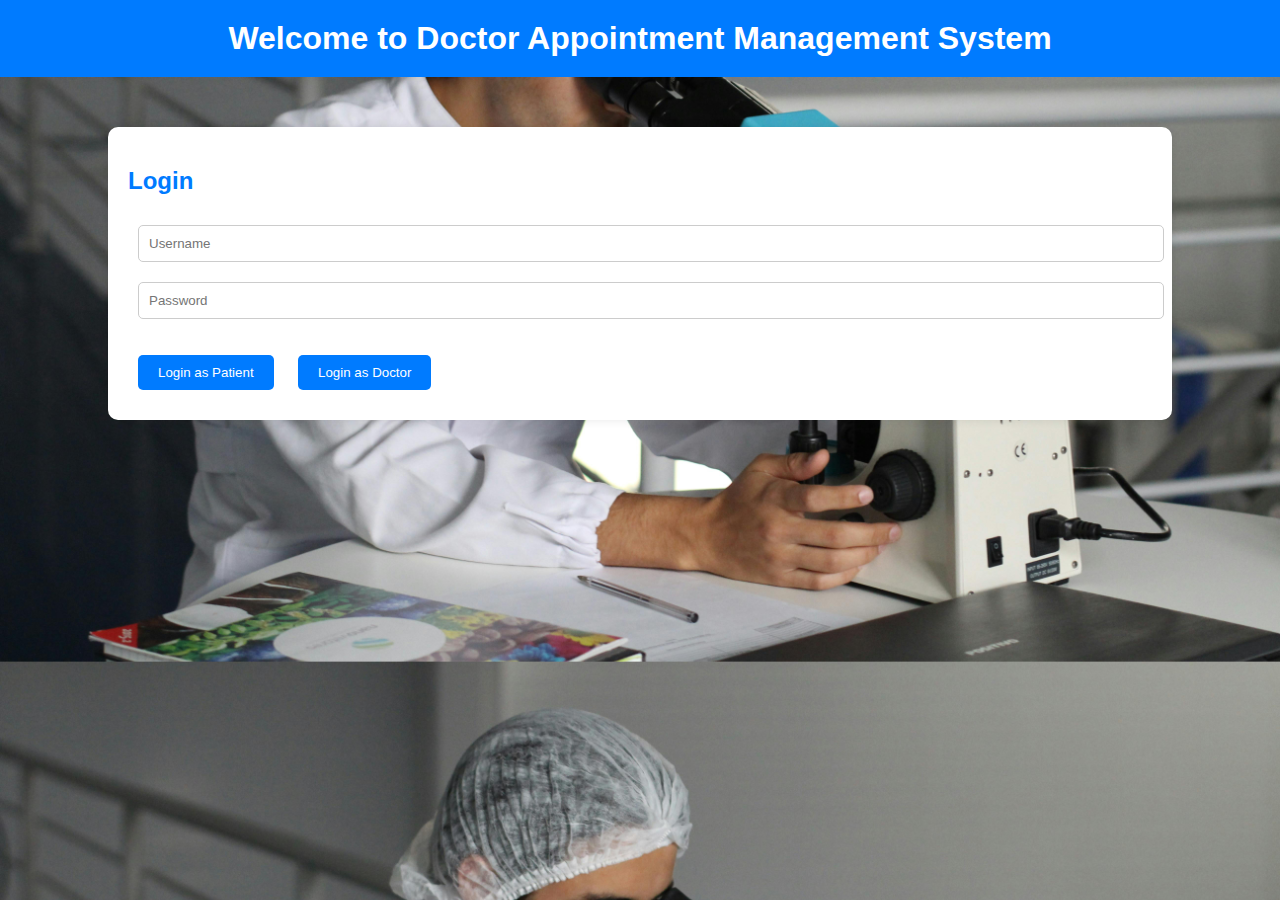
<file: DAMS/index.html>
<!DOCTYPE html>
<html lang="en">
<head>
  <meta charset="UTF-8">
  <meta name="viewport" content="width=device-width, initial-scale=1.0">
  <title>Welcome to Doctor Appointment Management System</title>
  <link rel="stylesheet" href="styles.css">
</head>
<body>
  <div class="banner">
    <h1>Welcome to Doctor Appointment Management System</h1>
  </div>
  <div class="container">
    <h2>Login</h2>
    <form id="loginForm">
      <input type="text" id="username" placeholder="Username">
      <input type="password" id="password" placeholder="Password">
      <p id="errorText" class="error-text"></p>
      <!--<button type="submit">Login</button> -->
    </form>
    <button id="loginPatient">Login as Patient</button>
    <button id="loginDoctor">Login as Doctor</button>
  </div>
  <script src="script.js"></script>
</body>
</html>
</file>
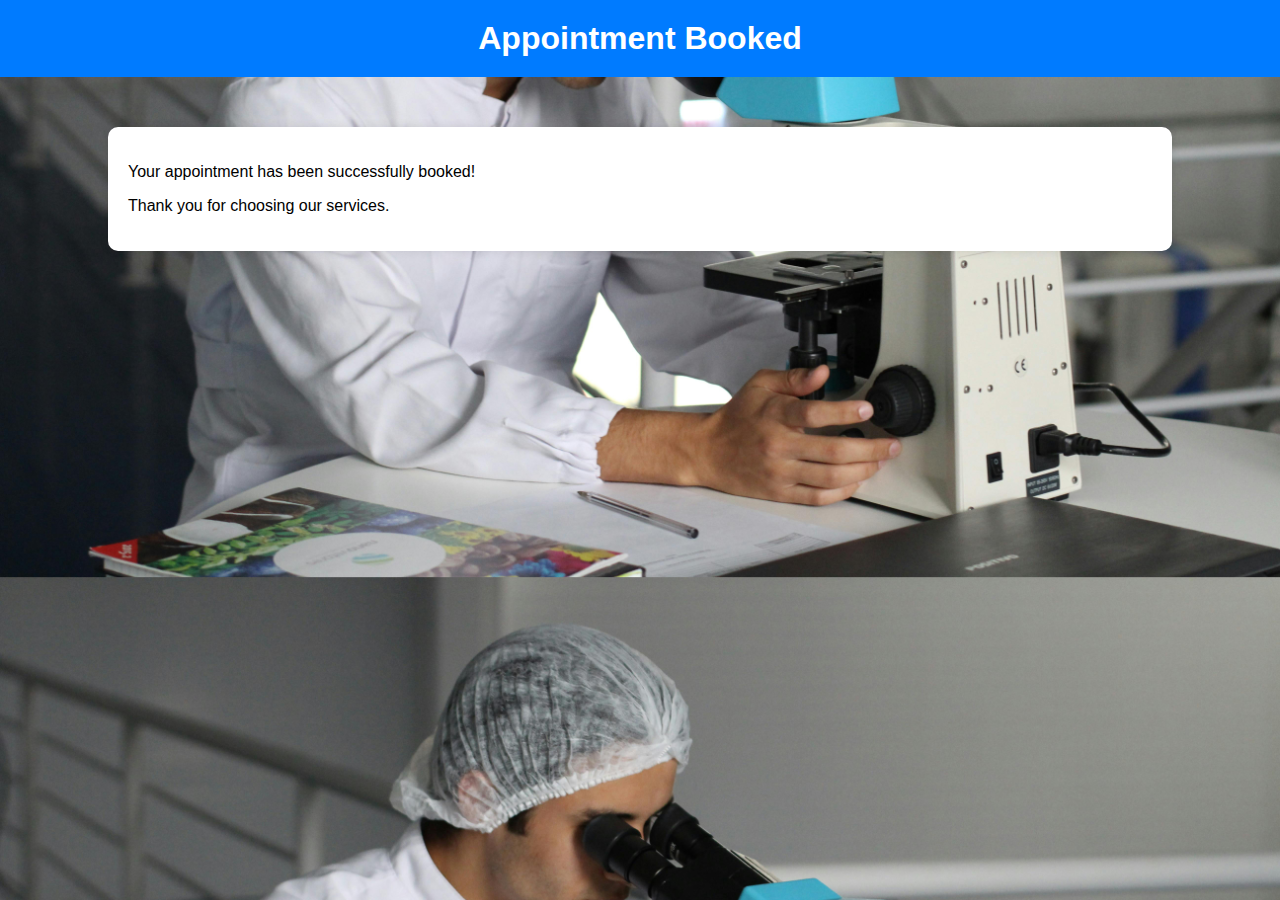
<file: DAMS/appointment_booked.html>
<!DOCTYPE html>
<html lang="en">
<head>
  <meta charset="UTF-8">
  <meta name="viewport" content="width=device-width, initial-scale=1.0">
  <title>Appointment Booked</title>
  <link rel="stylesheet" href="styles.css">
</head>
<body>
  <div class="banner">
    <h1>Appointment Booked</h1>
  </div>
  <div class="container">
    <p>Your appointment has been successfully booked!</p>
    <p>Thank you for choosing our services.</p>
  </div>
</body>
</html>
</file>
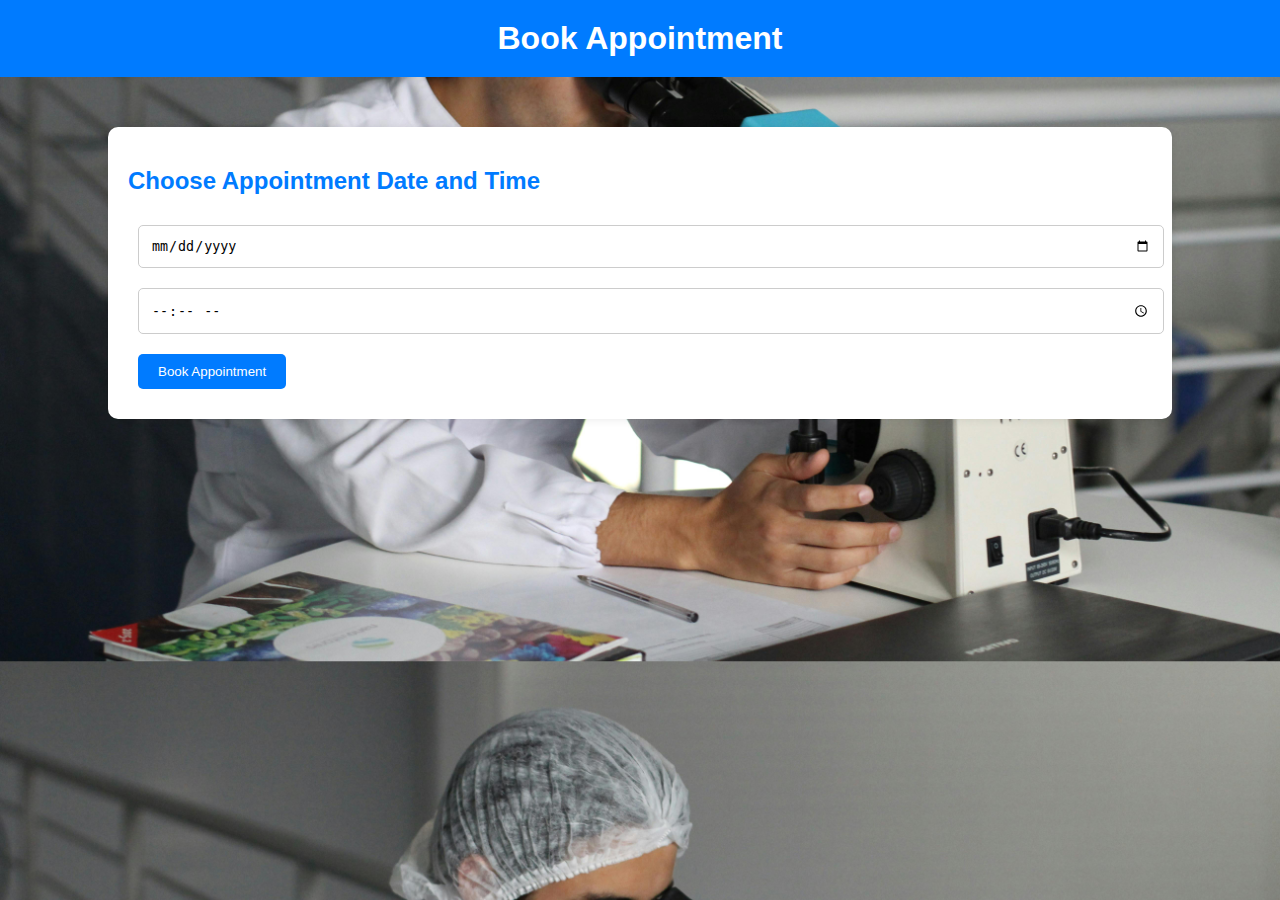
<file: DAMS/appointment_booking.html>
<!DOCTYPE html>
<html lang="en">
<head>
  <meta charset="UTF-8">
  <meta name="viewport" content="width=device-width, initial-scale=1.0">
  <title>Book Appointment</title>
  <link rel="stylesheet" href="styles.css">
</head>
<body>
  <div class="banner">
    <h1>Book Appointment</h1>
  </div>
  <div class="container">
    <h2>Choose Appointment Date and Time</h2>
    <form id="appointmentForm">
      <input type="date" id="appointmentDate">
      <input type="time" id="appointmentTime">
      <button type="submit">Book Appointment</button>
    </form>
  </div>
  <script src="appointment_booking.js"></script>
</body>
</html>
</file>
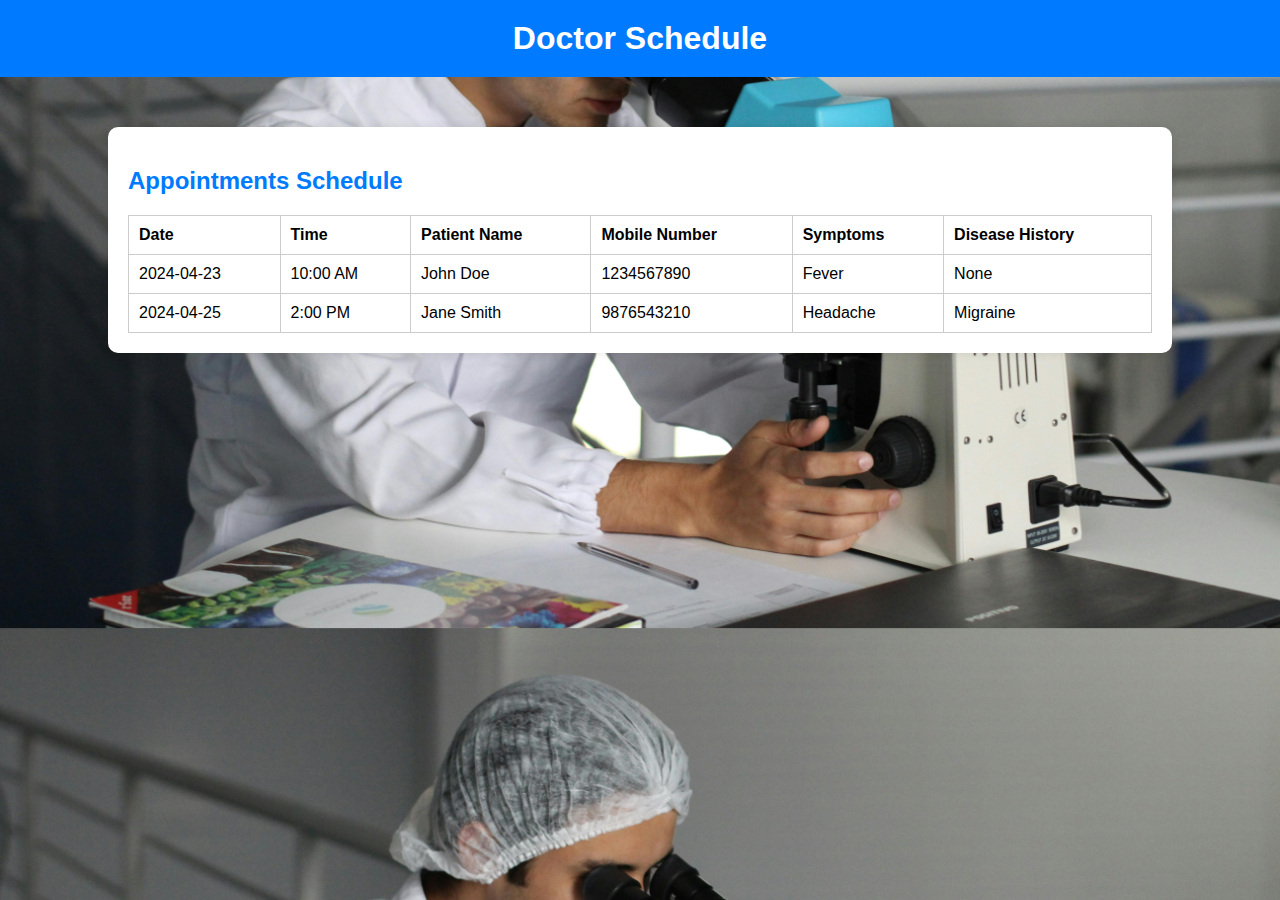
<file: DAMS/doctor_schedule.html>
<!DOCTYPE html>
<html lang="en">
<head>
  <meta charset="UTF-8">
  <meta name="viewport" content="width=device-width, initial-scale=1.0">
  <title>Doctor Schedule</title>
  <link rel="stylesheet" href="styles.css">
</head>
<body>
  <div class="banner">
    <h1>Doctor Schedule</h1>
  </div>
  <div class="container">
    <h2>Appointments Schedule</h2>
    <table>
      <thead>
        <tr>
          <th>Date</th>
          <th>Time</th>
          <th>Patient Name</th>
          <th>Mobile Number</th>
          <th>Symptoms</th>
          <th>Disease History</th>
        </tr>
      </thead>
      <tbody id="appointmentsTable">
        <!-- Appointments data will be dynamically inserted here -->
      </tbody>
    </table>
  </div>
  <script src="doctor_schedule.js"></script>
</body>
</html>
</file>
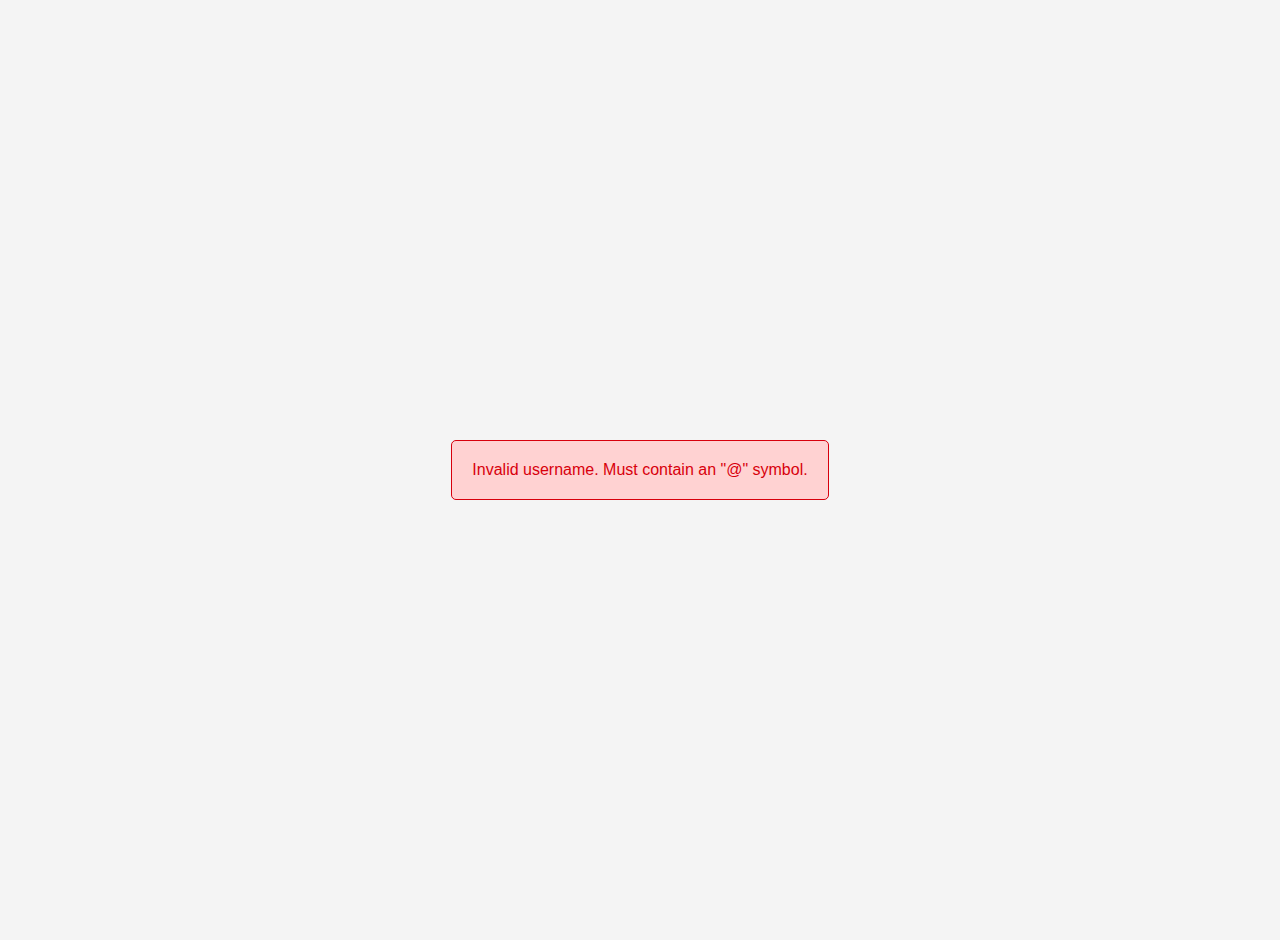
<file: DAMS/invalid_login.html>
<!DOCTYPE html>
<html lang="en">
<head>
    <meta charset="UTF-8">
    <meta name="viewport" content="width=device-width, initial-scale=1.0">
    <title>Invalid Login</title>
    <style>
        body {
            font-family: Arial, sans-serif;
            margin: 0;
            padding: 20px;
            background-color: #f4f4f4;
            display: flex;
            justify-content: center;
            align-items: center;
            height: 100vh;
        }

        .error-message {
            color: #D8000C;
            background-color: #FFD2D2;
            padding: 20px;
            border: 1px solid #D8000C;
            border-radius: 5px;
            text-align: center;
        }
    </style>
</head>
<body>
    <div class="error-message">
        Invalid username. Must contain an "@" symbol.
    </div>
</body>
</html>
</file>
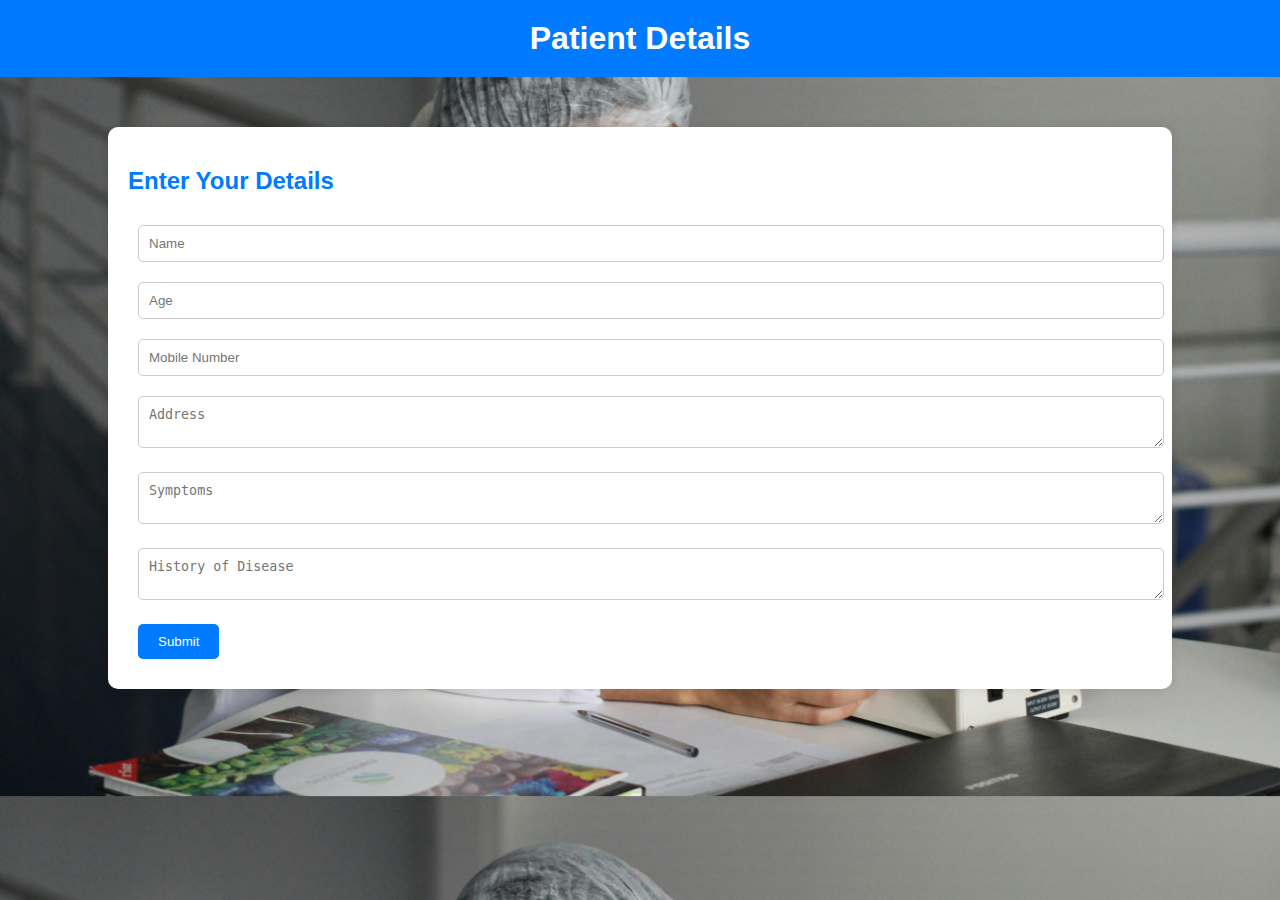
<file: DAMS/patient_details.html>
<!DOCTYPE html>
<html lang="en">
<head>
  <meta charset="UTF-8">
  <meta name="viewport" content="width=device-width, initial-scale=1.0">
  <title>Patient Details</title>
  <link rel="stylesheet" href="styles.css">
</head>
<body>
  <div class="banner">
    <h1>Patient Details</h1>
  </div>
  <div class="container">
    <h2>Enter Your Details</h2>
    <form id="patientDetailsForm">
      <input type="text" id="name" placeholder="Name">
      <input type="number" id="age" placeholder="Age">
      <input type="text" id="mobileNumber" placeholder="Mobile Number">
      <textarea id="address" placeholder="Address"></textarea>
      <textarea id="symptoms" placeholder="Symptoms"></textarea>
      <textarea id="diseaseHistory" placeholder="History of Disease"></textarea>
      <button type="submit">Submit</button>
    </form>
  </div>
  <script src="patient_details.js"></script>
</body>
</html>
</file>
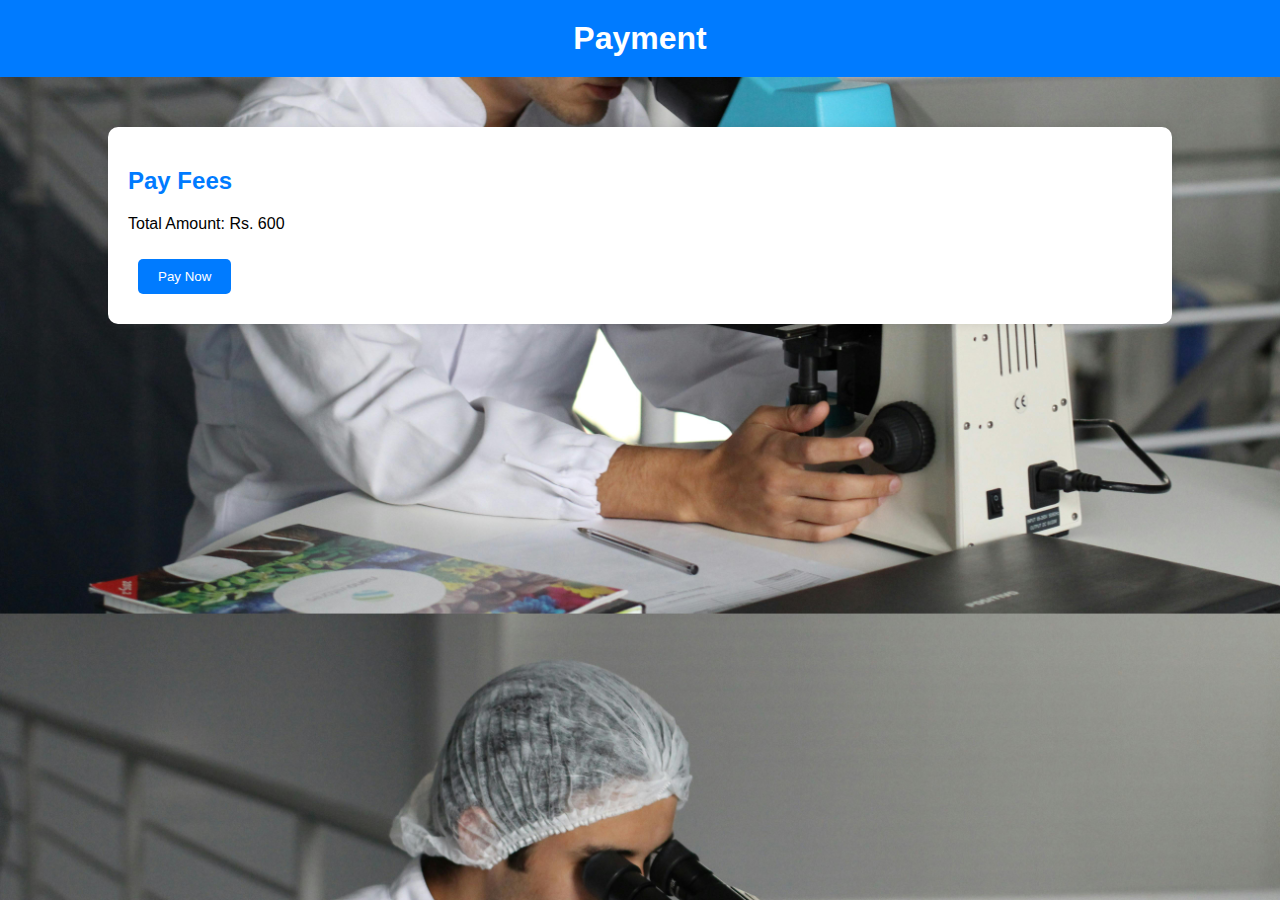
<file: DAMS/payment.html>
<!DOCTYPE html>
<html lang="en">
<head>
  <meta charset="UTF-8">
  <meta name="viewport" content="width=device-width, initial-scale=1.0">
  <title>Payment</title>
  <link rel="stylesheet" href="styles.css">
</head>
<body>
  <div class="banner">
    <h1>Payment</h1>
  </div>
  <div class="container">
    <h2>Pay Fees</h2>
    <p>Total Amount: Rs. 600</p>
    <button id="payButton">Pay Now</button>
  </div>
  <script src="payment.js"></script>
</body>
</html>
</file>
<file: DAMS/styles.css>
body {
    font-family: Arial, sans-serif;
    margin: 0;
    padding: 0;
    background-image: url('loginbg.jpg');
    background-size: 100%;
    background-position: center;
  }

  .banner {
    background-color: #007bff;
    color: #fff;
    padding: 20px;
    text-align: center;
  }
  
  .banner h1 {
    margin: 0;
    color: #fff;
  }
  
  .container {
    width: 80%;
    margin: 50px auto;
    background-color: #fff;
    border-radius: 10px;
    box-shadow: 0 0 10px rgba(0, 0, 0, 0.1);
    padding: 20px;
  }
  
  h1, h2, h3 {
    color: #007bff;
  }
  
  form {
    margin-top: 20px;
  }
  
  input[type="text"],
  input[type="password"],
  input[type="number"],
  textarea {
    margin: 10px;
    padding: 10px;
    width: calc(100% - 20px);
    border-radius: 5px;
    border: 1px solid #ccc;
  }
  
  button {
    margin: 10px;
    padding: 10px 20px;
    background-color: #007bff;
    color: #fff;
    border: none;
    border-radius: 5px;
    cursor: pointer;
    transition: background-color 0.3s ease;
  }
  
  button:hover {
    background-color: #0056b3;
  }
  
  .error-text {
    color: red;
  }
  
  table {
    width: 100%;
    border-collapse: collapse;
    margin-top: 20px;
  }
  
  table th, table td {
    padding: 10px;
    border: 1px solid #ccc;
    text-align: left;
  }

  input[type="date"],
  input[type="time"] {
  margin: 10px;
  padding: 12px; /* Increase padding for bigger size */
  width: calc(100% - 24px); /* Adjust width */
  border-radius: 5px;
  border: 1px solid #ccc;
}
</file>
